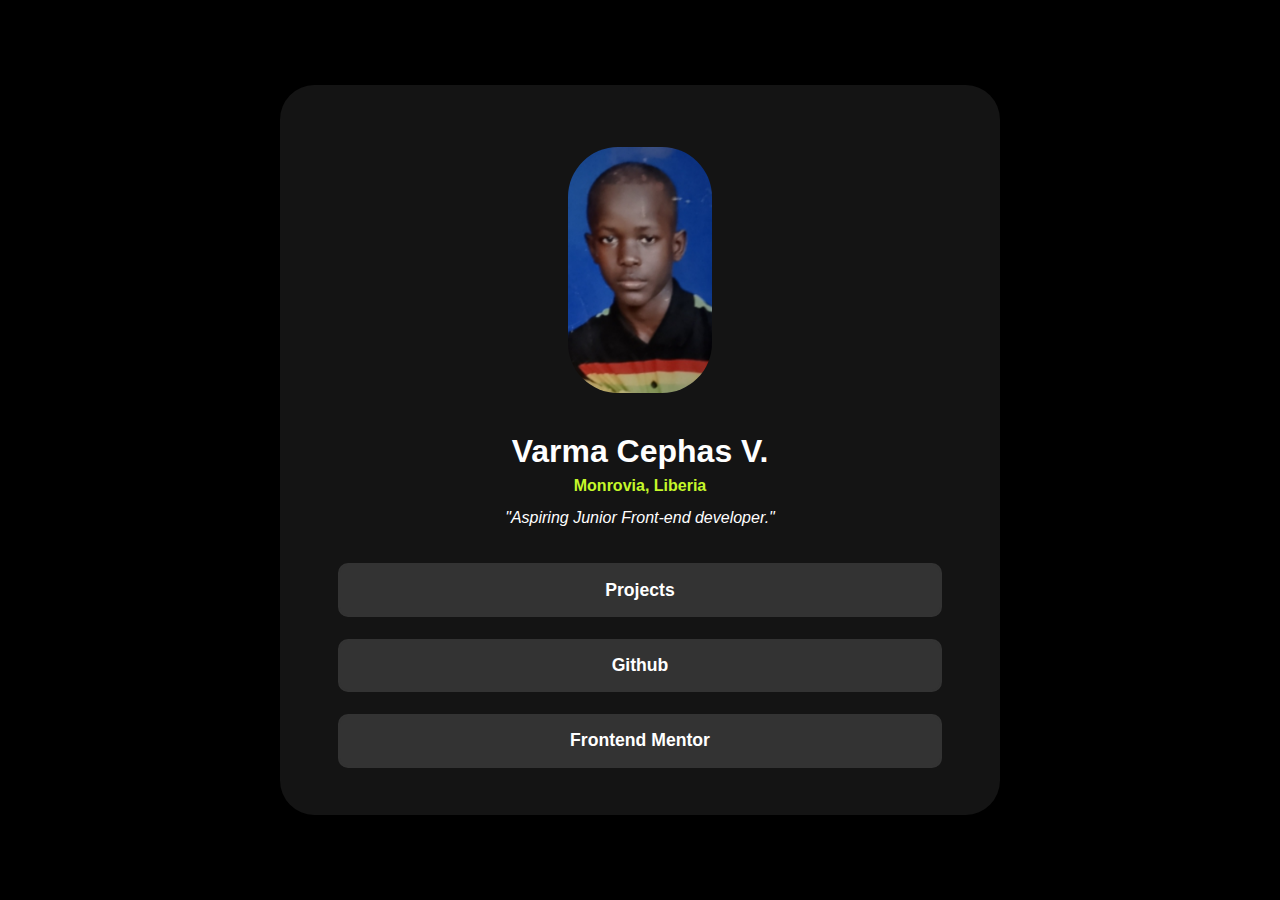
<file: index.html>
<!DOCTYPE html>
<html lang="en">
<head>
  <meta charset="UTF-8">
  <meta name="viewport" content="width=device-width, initial-scale=1.0"> <!-- displays site properly based on user's device -->
  <title>Dev Showcase</title>
  <link rel="stylesheet" href="./css/main.css">
</head>
<body>
  <div class="devContainer">
    <img src="./assets/images/me.png" id="me" alt="">
    <h1 class="devName removeDefaultMargin">Varma Cephas V.</12>
    <h4 class="devLocation removeDefaultMargin">Monrovia, Liberia</h4>
    <p class="aboutDev removeDefaultMargin"> 
      <i>"Aspiring Junior  Front-end developer."</i>
    </p>
    <a href="./projects.html">
    <h4 class="GitHub removeDefaultMargin menuItem">
      Projects
    </h4>
     </a>
    <a href="https://github.com/varma-cephas/" target="_blank">
    <h4 class="frontendMentor removeDefaultMargin menuItem">
        Github
    </h4>
    </a>
    <a href="https://www.frontendmentor.io/profile/varma-cephas" target="_blank">
    <h4 class="linkedIn removeDefaultMargin menuItem">
      Frontend Mentor
    </h4>
    </a>
  </div>
</body>
</html>
</file>
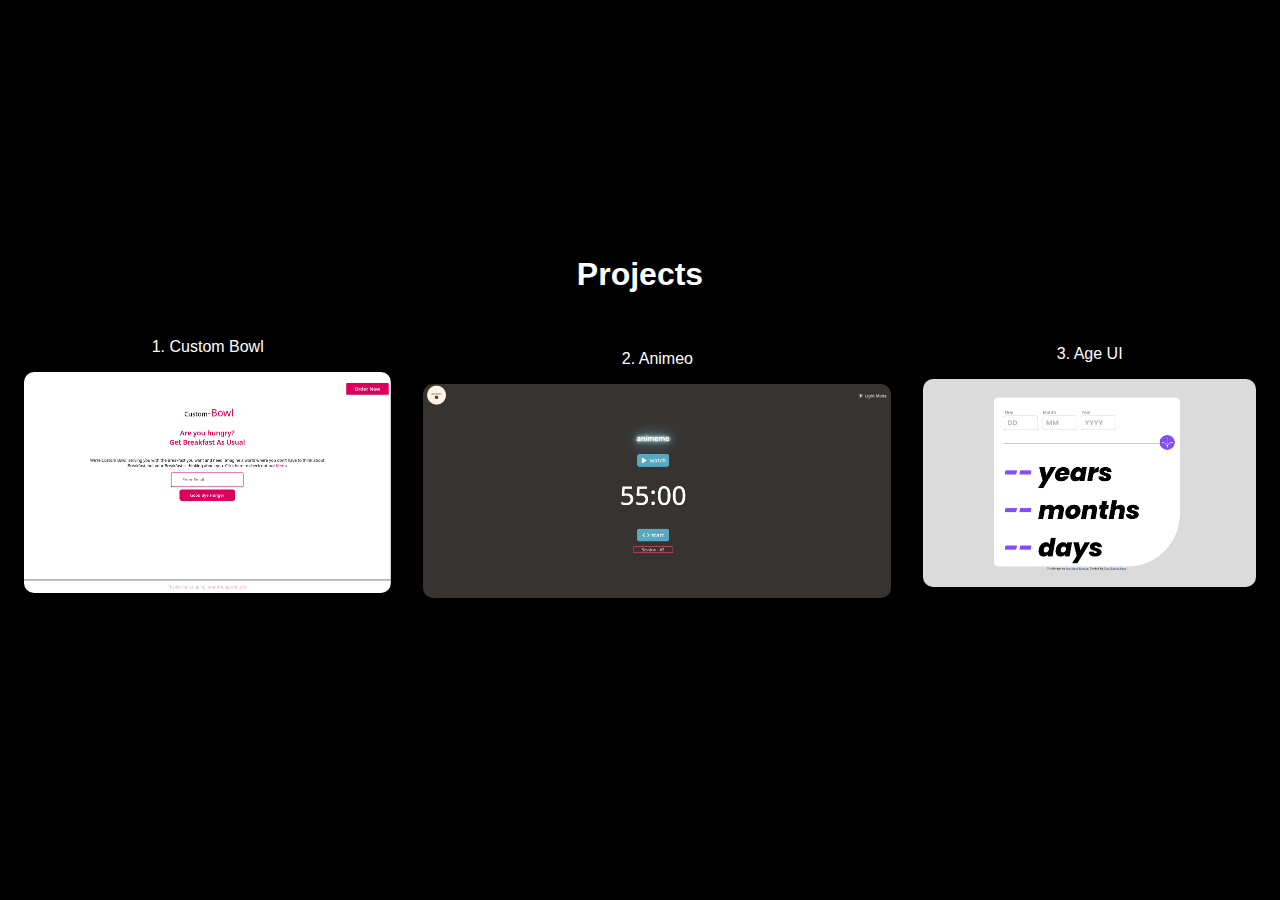
<file: projects.html>
<html>
    <meta name="viewport" content="width=device-width, initial-scale=1.0"/>
    <title>Dev Showcase | Projects</title>
    <link rel="stylesheet" href="./css/main.css">
    <head></head>
    <body>
        <div class="projectContainer">
            <h1>Projects</h1>
                <div class="innerProjectContainer">
            <a href="https://varma-cephas.github.io/custom-bowl/" target="_blank">
                <div class="project">
                    <p>1. Custom Bowl</p>
                    <img src="./assets/images/customBowl.png" class="projectPreview" alt="">
                </div>
            </a>

            <a href="#">
                <div>
                    <p>2. Animeo</p>
                    <img src="./assets/images/animemo.png" class="projectPreview" alt="">
                </div>
            </a>

            <a href="https://varma-cephas.github.io/age-calculator-ui-component/" target="_blank">
                <div class="project">
                    <p>3. Age UI</p>
                    <img src="./assets/images/ageUi.png" class="projectPreview" alt="">
                </div>
            </div>
           </a>
        </div>
    </body>
</html>
</file>
<file: css/main.css>
body{
    margin: 0;
    padding: 0;
    font-family: 'Gill Sans', 'Gill Sans MT', Calibri, 'Trebuchet MS', sans-serif;
    text-align: center;
    display: flex;
    justify-content: center;
    align-items: center;
    min-height: 100vh;
    background: black
}

.devContainer{
    border : 2px solid rgb(0, 0, 0);
    background: hsl(0, 0%, 8%);;
    margin: 0 5% 0 5%;
    color: hsl(0, 0%, 100%);
    border-radius: 5%;
    padding: 2% 0;
}

.removeDefaultMargin{
    margin: 0;
}


#me{
    max-width: 20%;
    border-radius:50px;
    margin: 5% 0;
}

.devName{
    margin-bottom: 1%;
}
.devLocation{
    margin-bottom: 2%;
    color: hsl(75, 94%, 57%);
}
.aboutDev{
    margin-bottom: 5%;
}

.menuItem{
    border: 2px solid hsl(0, 0%, 20%);
    font-size: 1.1rem;
    font-weight: 900;
    margin: 0 8% 3% 8%;
    padding: 2% 0;
    border-radius: 10px;
    background: hsl(0, 0%, 20%);
    cursor: pointer;
}

a{
    text-decoration: none;
    color: hsl(0, 0%, 100%);
}

.projectPreview{
    max-width: 100%;
    border: 2px solid none;
    border-radius: 10px;
    margin-bottom: 3rem;
}

.projectContainer{
    margin: 0 1.5rem;
}

.projectContainer h1{
    color: white;
}

.project{
    margin: 1.5rem 0;
}

@media (min-width: 678px) {
    .innerProjectContainer{
        display: flex;
        justify-content: center;
        align-items: center;
        gap: 2rem;
    }
}
</file>
